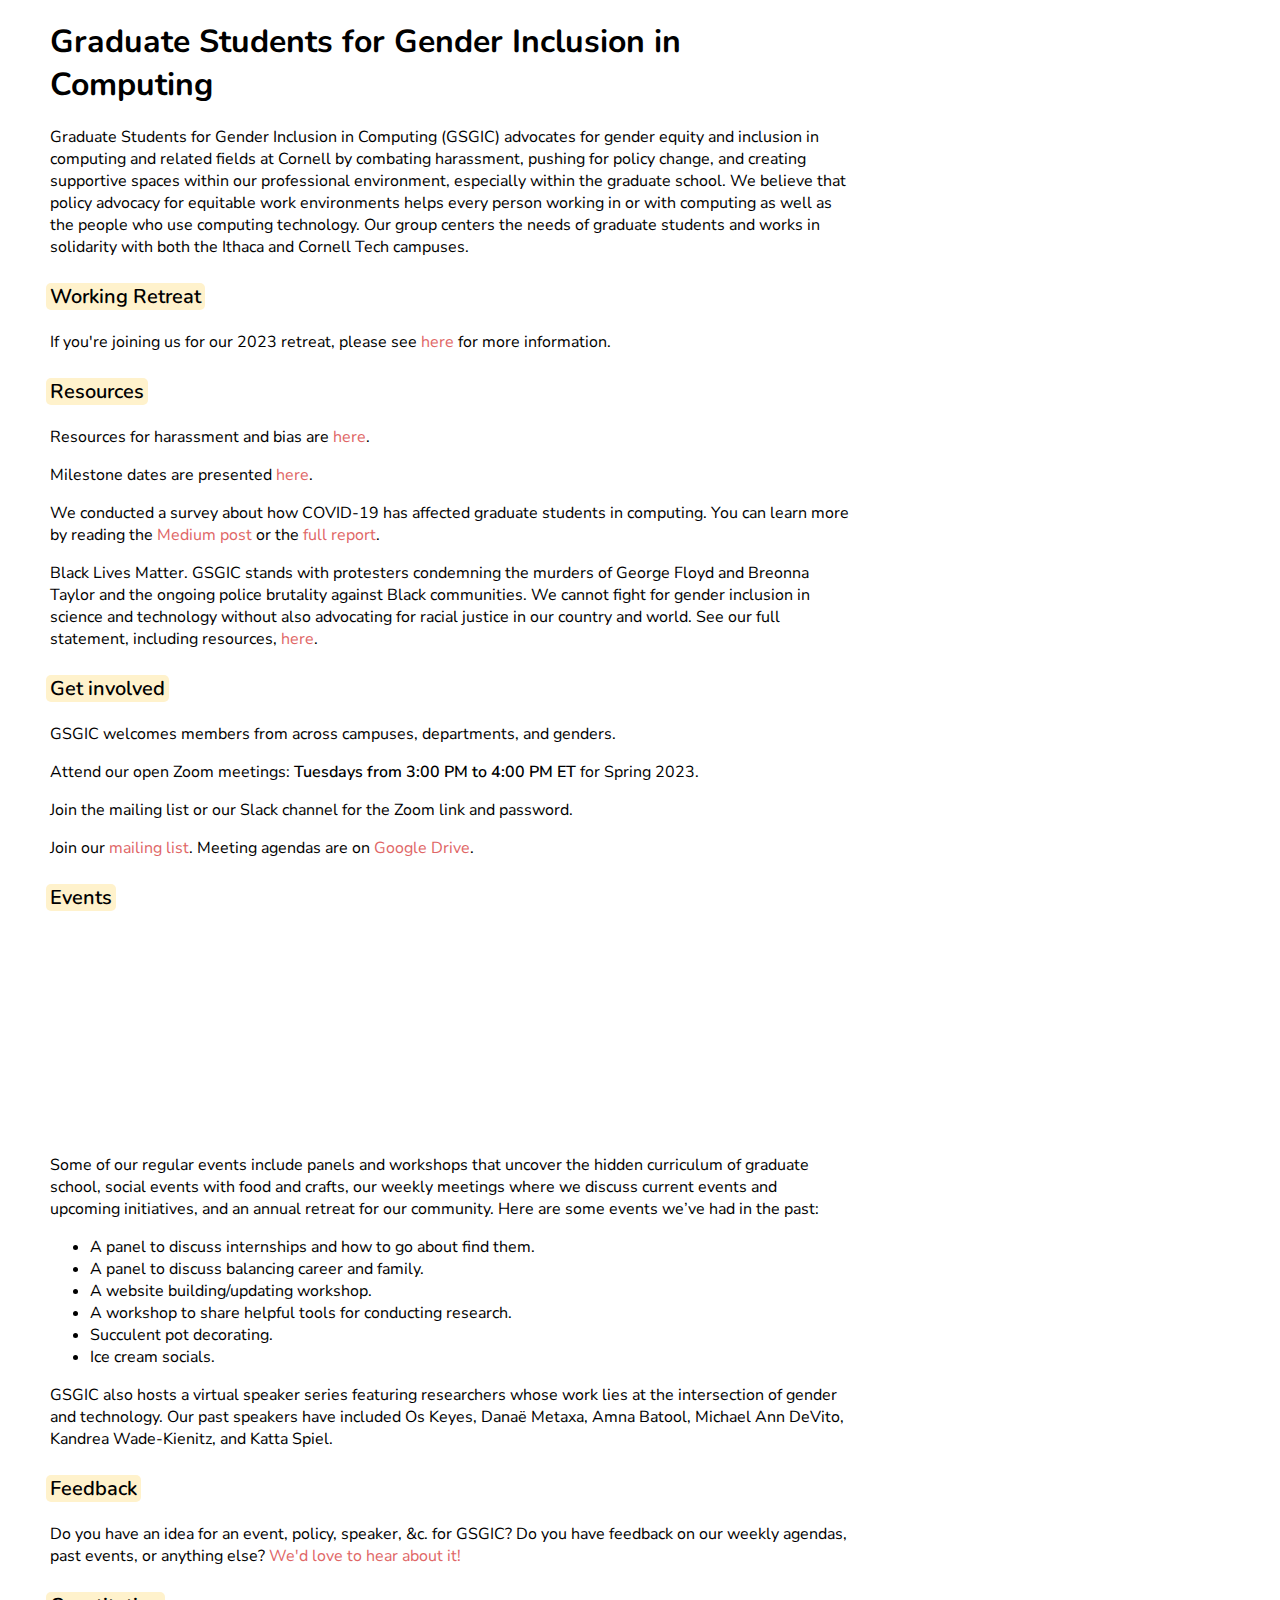
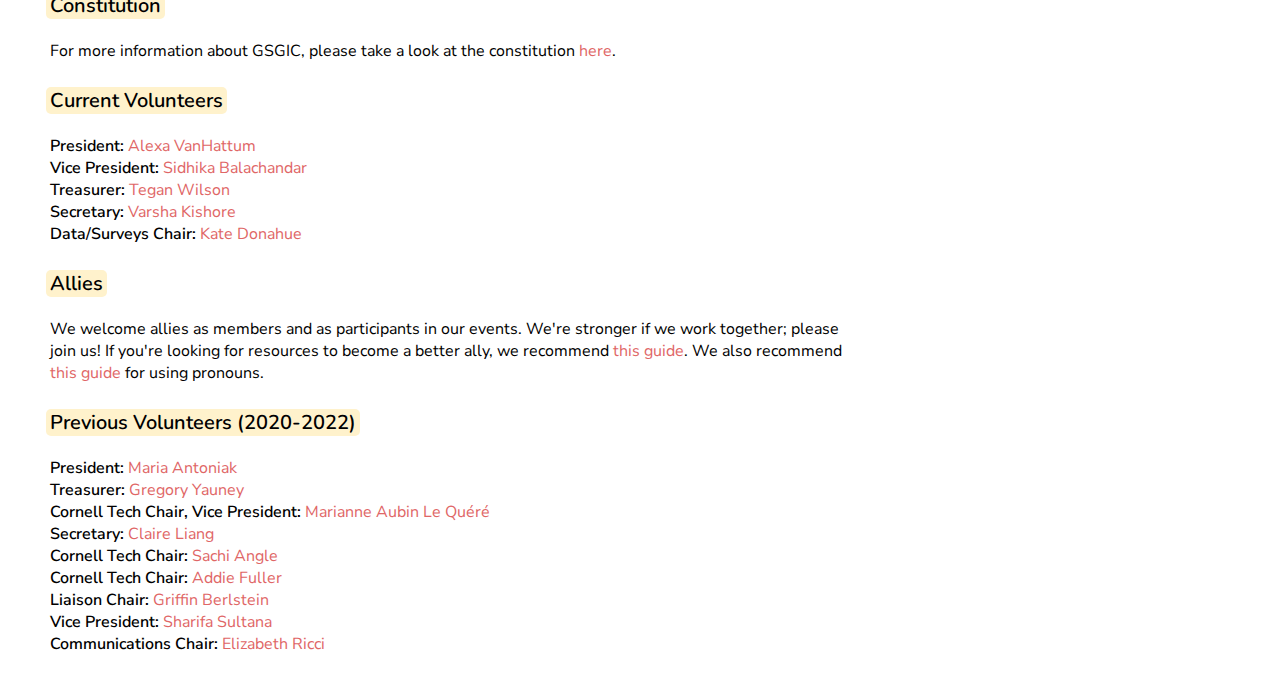
<file: index.html>
<!DOCTYPE html>
<meta name="viewport" content="width=device-width, initial-scale=1"/>
<html>
  <head>
  <title>Graduate Students for Gender Inclusion in Computing</title>
  <meta charset="utf-8"/>
  <link href="https://fonts.googleapis.com/css?family=Nunito:400,600" rel="stylesheet">
  <link href="https://fonts.googleapis.com/css?family=Nunito+Sans:400,600" rel="stylesheet">
  <link rel="stylesheet" type="text/css" href="style.css">
  </head>

  <body>
  <div id="title">Graduate Students for Gender Inclusion in Computing</div>
  <div class="section">Graduate Students for Gender Inclusion in Computing (GSGIC) advocates for gender equity and inclusion in computing and related fields at Cornell by combating harassment, pushing for policy change, and creating supportive spaces within our professional environment, especially within the graduate school. We believe that policy advocacy for equitable work environments helps every person working in or with computing as well as the people who use computing technology. Our group centers the needs of graduate students and works in solidarity with both the Ithaca and Cornell Tech campuses.</div>

  <div class="section">
    <div class="section-title-container">
      <span class="section-title">
      Working Retreat
      </span>
    </div>
    <div>
    <p>If you're joining us for our 2023 retreat, please see <a href='./retreat-2023'>here</a> for more information.</p>
    </div>
  </div>


  <div class="section">
    <div class="section-title-container">
      <span class="section-title">
      Resources
      </span>
    </div>
    <div>
    <p>Resources for harassment and bias are <a href='./resources'>here</a>.</p>
    <p>Milestone dates are presented <a href='./milestones'>here</a>.</p>
    <p>We conducted a survey about how COVID-19 has affected graduate students in computing. You can learn more by reading the <a href='https://medium.com/@cornellgsgic/survey-of-106-computing-grad-students-highlights-covid-19-stresses-possible-solutions-199df527516'>Medium post</a> or the <a href='https://drive.google.com/file/d/1hC5CIdvHRVXJFf4uiikkDbGQHGmpfnsM/view?usp=sharing'>full report</a>.</p>
    <p>Black Lives Matter. GSGIC stands with protesters condemning the murders of George Floyd and Breonna Taylor and the ongoing police brutality against Black communities. We cannot fight for gender inclusion in science and technology without also advocating for racial justice in our country and world. See our full statement, including resources, <a href='https://groups.google.com/forum/?utm_medium=email&utm_source=footer#!msg/gsgic/jvKZdwPEsYc/U4FIbrrkAgAJ'>here</a>.</p>
    </div>
  </div>

  <div class="section">
    <div class="section-title-container">
      <span class="section-title">
      Get involved
      </span>
    </div>
    <div>
      <p></p>GSGIC welcomes members from across campuses, departments, and genders.</p>
      <p>Attend our open Zoom meetings: <span class='meeting-time'>Tuesdays from 3:00 PM to 4:00 PM ET</span> for Spring 2023.</p>
      <p>Join the mailing list or our Slack channel for the Zoom link and password.</p>
      <p>Join our <a href='https://groups.google.com/d/forum/gsgic' target='_blank'>mailing list</a>. Meeting agendas are on <a href='https://drive.google.com/drive/folders/1xnsN5-8OIrOgfCZ3i4lB0avvyuz9DKue' target='_blank'>Google Drive</a>.</p>
    </div>
  </div>

  <div class="section">
    <div class="section-title-container">
      <span class="section-title">
      Events
      </span>
    </div>
    <div>
      <p><iframe src="https://calendar.google.com/calendar/embed?height=200&amp;wkst=1&amp;bgcolor=%23ffffff&amp;ctz=America%2FNew_York&amp;src=NzhhbDZzMTYya21wN2R0bWUzbTdudmE5b2tAZ3JvdXAuY2FsZW5kYXIuZ29vZ2xlLmNvbQ&amp;color=%23E67C73&amp;showTitle=0&amp;showNav=0&amp;showDate=0&amp;showPrint=0&amp;showTabs=0&amp;showCalendars=0&amp;showTz=0&amp;mode=AGENDA" style="border-width:0" width="400" height="200" frameborder="0" scrolling="no"></iframe></p>
      <p>Some of our regular events include panels and workshops that uncover the hidden curriculum of graduate school, social events with food and crafts, our weekly meetings where we discuss current events and upcoming initiatives, and an annual retreat for our community. Here are some events we’ve had in the past:
<ul><li>A panel to discuss internships and how to go about find them.</li><li>A panel to discuss balancing career and family.</li><li>A website building/updating workshop.</li><li>A workshop to share helpful tools for conducting research.</li><li>Succulent pot decorating.</li><li>Ice cream socials.</li>
</ul></p>
      <p>GSGIC also hosts a virtual speaker series featuring researchers whose work lies at the intersection of gender and technology. Our past speakers have included Os Keyes, Danaë Metaxa, Amna Batool, Michael Ann DeVito, Kandrea Wade-Kienitz, and Katta Spiel.</p>
    </div>
  </div>

  <div class="section">
    <div class="section-title-container">
      <span class="section-title">
      Feedback
      </span>
    </div>
    <div>
      <p>Do you have an idea for an event, policy, speaker, &c. for GSGIC?
      Do you have feedback on our weekly agendas, past events, or anything else?
      <a href='https://docs.google.com/forms/d/e/1FAIpQLSea3suJruHglxgFxw-Kq-nqYLnZ7GkiQo8WSqXWGjRB98EO_w/viewform?usp=sf_link' target='_blank'>We'd love to hear about it!</a></p>
    </div>
  </div>
  
  <div class="section">
    <div class="section-title-container">
      <span class="section-title">
      Constitution
      </span>
    </div>
    <div>
      <p> For more information about GSGIC, please take a look at the constitution <a href='https://docs.google.com/document/d/163LQwhF-AqVcM5NQyGSudzZEXBMnUlPpGFGVpwx3KvM/edit?usp=sharing'>here</a>.
      </p>
    </div>
  </div>

  <div class="section">
    <div class="section-title-container">
      <span class="section-title">
      Current Volunteers
      </span>
    </div>
    <div>
      <p>
      <div><span class='elected-position'>President:</span> <a href='https://www.cs.cornell.edu/~avh/' target='_blank'>Alexa&nbsp;VanHattum</a></div>
      <div><span class='elected-position'>Vice President:</span> <a href='https://sidhikabalachandar.github.io/' target='_blank'>Sidhika&nbsp;Balachandar</a></div>
      <div><span class='elected-position'>Treasurer:</span> <a href='http://www.cs.cornell.edu/~teganwilson/' target='_blank'>Tegan&nbsp;Wilson</a></div>
      <div><span class='elected-position'>Secretary:</span> <a href='https://www.cs.cornell.edu/~varshakishore/' target='_blank'>Varsha&nbsp;Kishore</a></div>
      <div><span class='elected-position'>Data/Surveys Chair:</span> <a href='https://www.katedonahue.me' target='_blank'>Kate&nbsp;Donahue</a></div> 
      </p>
    </div>
  </div>

  <div class="section">
    <div class="section-title-container">
      <span class="section-title">
      Allies
      </span>
    </div>
    <div>
      <p>We welcome allies as members and as participants in our events.
      We're stronger if we work together; please join us!
      If you're looking for resources to become a better ally, we recommend <a href='http://www.guidetoallyship.com/'>this guide</a>.
      We also recommend <a href='https://www.the519.org/education-training/training-resources/our-resources/creating-authentic-spaces/gender-specific-and-gender-neutral-pronouns'>this guide</a> for using pronouns.
      </p>
    </div>
  </div>


  <div class="section">
    <div class="section-title-container">
      <span class="section-title">
      Previous Volunteers (2020-2022)
      </span>
    </div>
    <div>
      <p>
      <div><span class='elected-position'>President:</span> <a href='https://maria-antoniak.github.io/' target='_blank'>Maria&nbsp;Antoniak</a></div>
      <div><span class='elected-position'>Treasurer:</span> <a href='https://gyauney.github.io/' target='_blank'>Gregory&nbsp;Yauney</a> </div>
      <div><span class='elected-position'>Cornell Tech Chair, Vice President:</span> <a href='https://mariannealq.com/' target='_blank'>Marianne&nbsp;Aubin&nbsp;Le&nbsp;Qu&eacute;r&eacute;</a></div>
      <div><span class='elected-position'>Secretary:</span> <a href='https://www.cs.cornell.edu/~cliang/' target='_blank'>Claire&nbsp;Liang</a></div>
      <div><span class='elected-position'>Cornell Tech Chair:</span> <a href='https://sach211.github.io/sachiangle/' target='_blank'>Sachi&nbsp;Angle</a></div>
      <div><span class='elected-position'>Cornell Tech Chair:</span> <a href='' target='_blank'>Addie&nbsp;Fuller</a></div> 
      <div><span class='elected-position'>Liaison Chair:</span> <a href='https://griffinberlste.in/' target='_blank'>Griffin&nbsp;Berlstein</a></div>
      <div><span class='elected-position'>Vice President:</span> <a href='https://sites.google.com/site/sharifasultana0706' target='_blank'>Sharifa&nbsp;Sultana</a></div>
      <div><span class='elected-position'>Communications Chair:</span> <a href='https://www.cs.cornell.edu/~ericci/' target='_blank'>Elizabeth&nbsp;Ricci</a></div>     
      </p>
    </div>
  </div>

  </body>
</html>
</file>
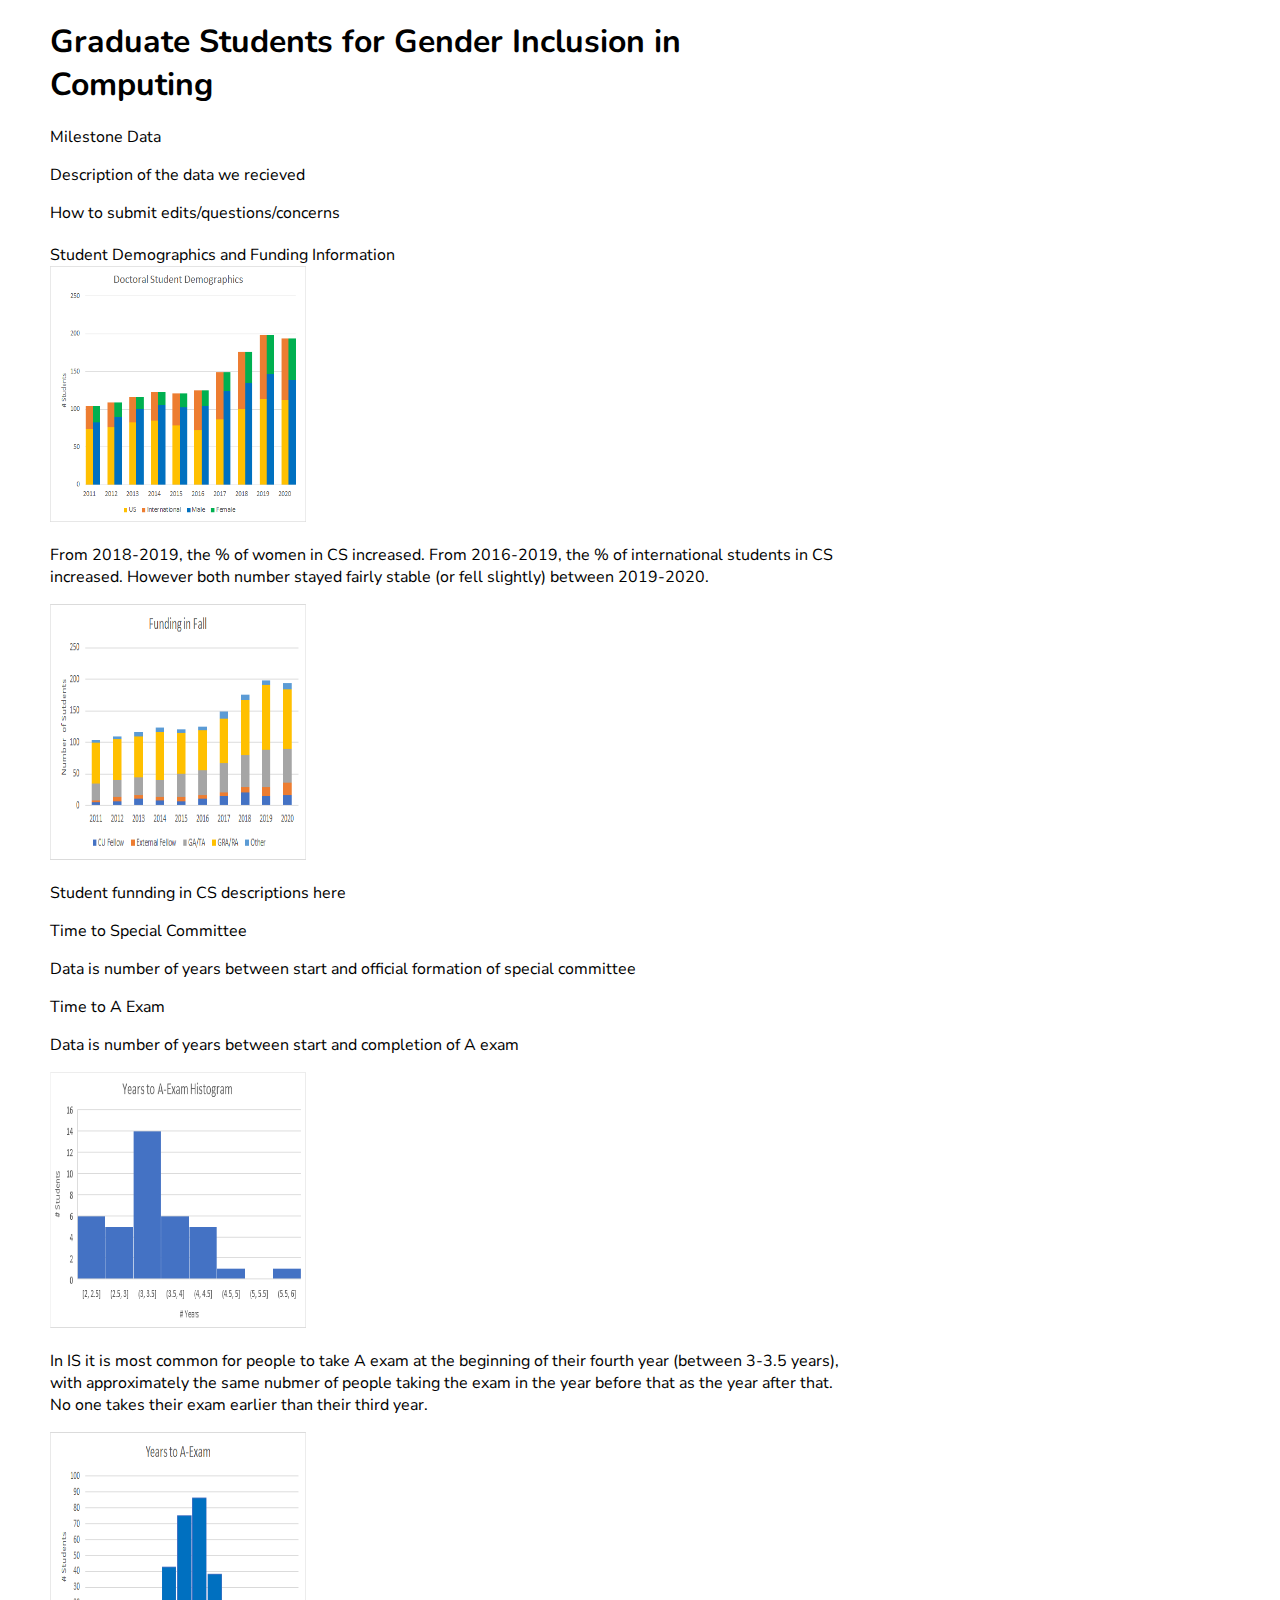
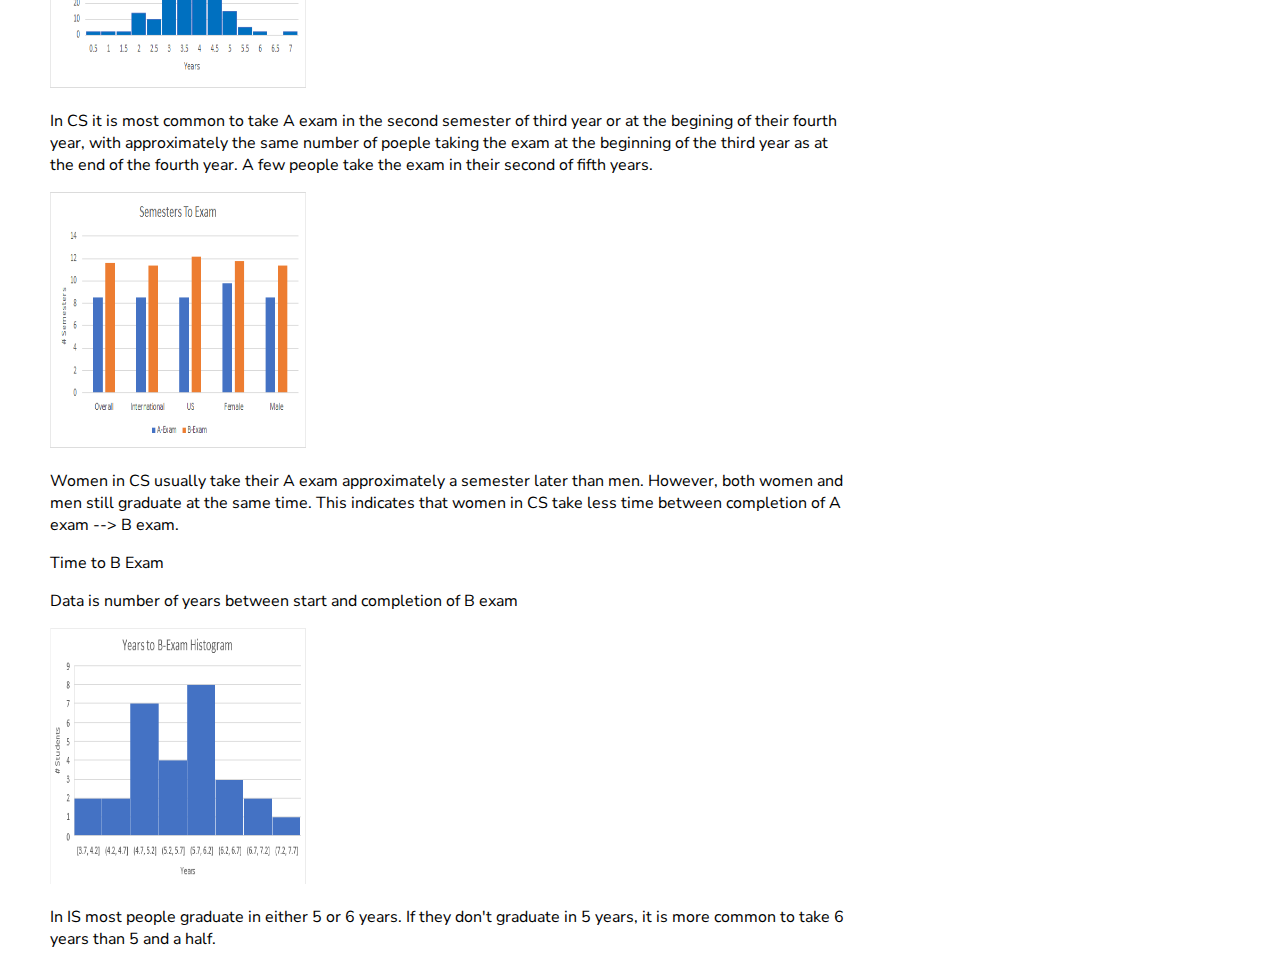
<file: milestones.html>
<!DOCTYPE html>
<meta name="robots" content="noindex"/>
<meta name="viewport" content="width=device-width, initial-scale=1"/>
<html>
  <head>
    <title>Graduate Students for Gender Inclusion in Computing: Resources</title>
    <meta charset="utf-8" />
    <link href="https://fonts.googleapis.com/css?family=Nunito:400,600" rel="stylesheet">
    <link href="https://fonts.googleapis.com/css?family=Nunito+Sans:400,600" rel="stylesheet">
    <link rel="stylesheet" type="text/css" href="style.css">
    <script src="https://code.jquery.com/jquery-3.4.1.slim.min.js" integrity="sha256-pasqAKBDmFT4eHoN2ndd6lN370kFiGUFyTiUHWhU7k8=" crossorigin="anonymous"></script>
  </head>
  <body>
    <div id="title"><a href='.'>Graduate Students for Gender Inclusion in Computing</a></div>
    <div class='section'>Milestone Data
      <p>Description of the data we recieved</p>
      <p>How to submit edits/questions/concerns </p>
    </div>

    <div class='subsection'>Student Demographics and Funding Information</div>

    <img src="/images/cs_demography.png" alt="Time to Exam" style="width:256px;height:256px;">
    <p>From 2018-2019, the % of women in CS increased. From 2016-2019, the % of international students in CS increased.
    However both number stayed fairly stable (or fell slightly) between 2019-2020.</p>

    <img src="/images/cs_funding.png" alt="Time to Exam" style="width:256px;height:256px;">
    <p>Student funnding in CS descriptions here</p>


    <div class='subsection'>Time to Special Committee</div>
    <p>Data is number of years between start and official formation of special committee</p>

    <div class='subsection'>Time to A Exam</div>
    <p>Data is number of years between start and completion of A exam</p>

    <img src="/images/is_a_exam.png" alt="Time to Exam" style="width:256px;height:256px;">
    <p>In IS it is most common for people to take A exam at the beginning of their fourth year (between 3-3.5 years),
    with approximately the same nubmer of people taking the exam in the year before that as the year after that.
    No one takes their exam earlier than their third year.</p>

    <img src="/images/cs_a_exam.png" alt="Time to Exam" style="width:256px;height:256px;">
    <p>In CS it is most common to take A exam in the second semester of third year or at the begining of their fourth year,
    with approximately the same number of poeple taking the exam at the beginning of the third year as at the end of the fourth year.
    A few people take the exam in their second of fifth years.</p>

    <img src="/images/semesters_to_exam_cs.png" alt="Time to Exam" style="width:256px;height:256px;">
    <p>Women in CS usually take their A exam approximately a semester later than men. However, both women and men still graduate at the same time.
    This indicates that women in CS take less time between completion of A exam --> B exam.</p>

    <div class='subsection'>Time to B Exam</div>
    <p>Data is number of years between start and completion of B exam</p>

    <img src="/images/is_b_exam.png" alt="Time to Exam" style="width:256px;height:256px;">
    <p>In IS most people graduate in either 5 or 6 years. If they don't graduate in 5 years, it is more common to take 6 years than 5 and a half.</p>

  </body>
</html>
</file>
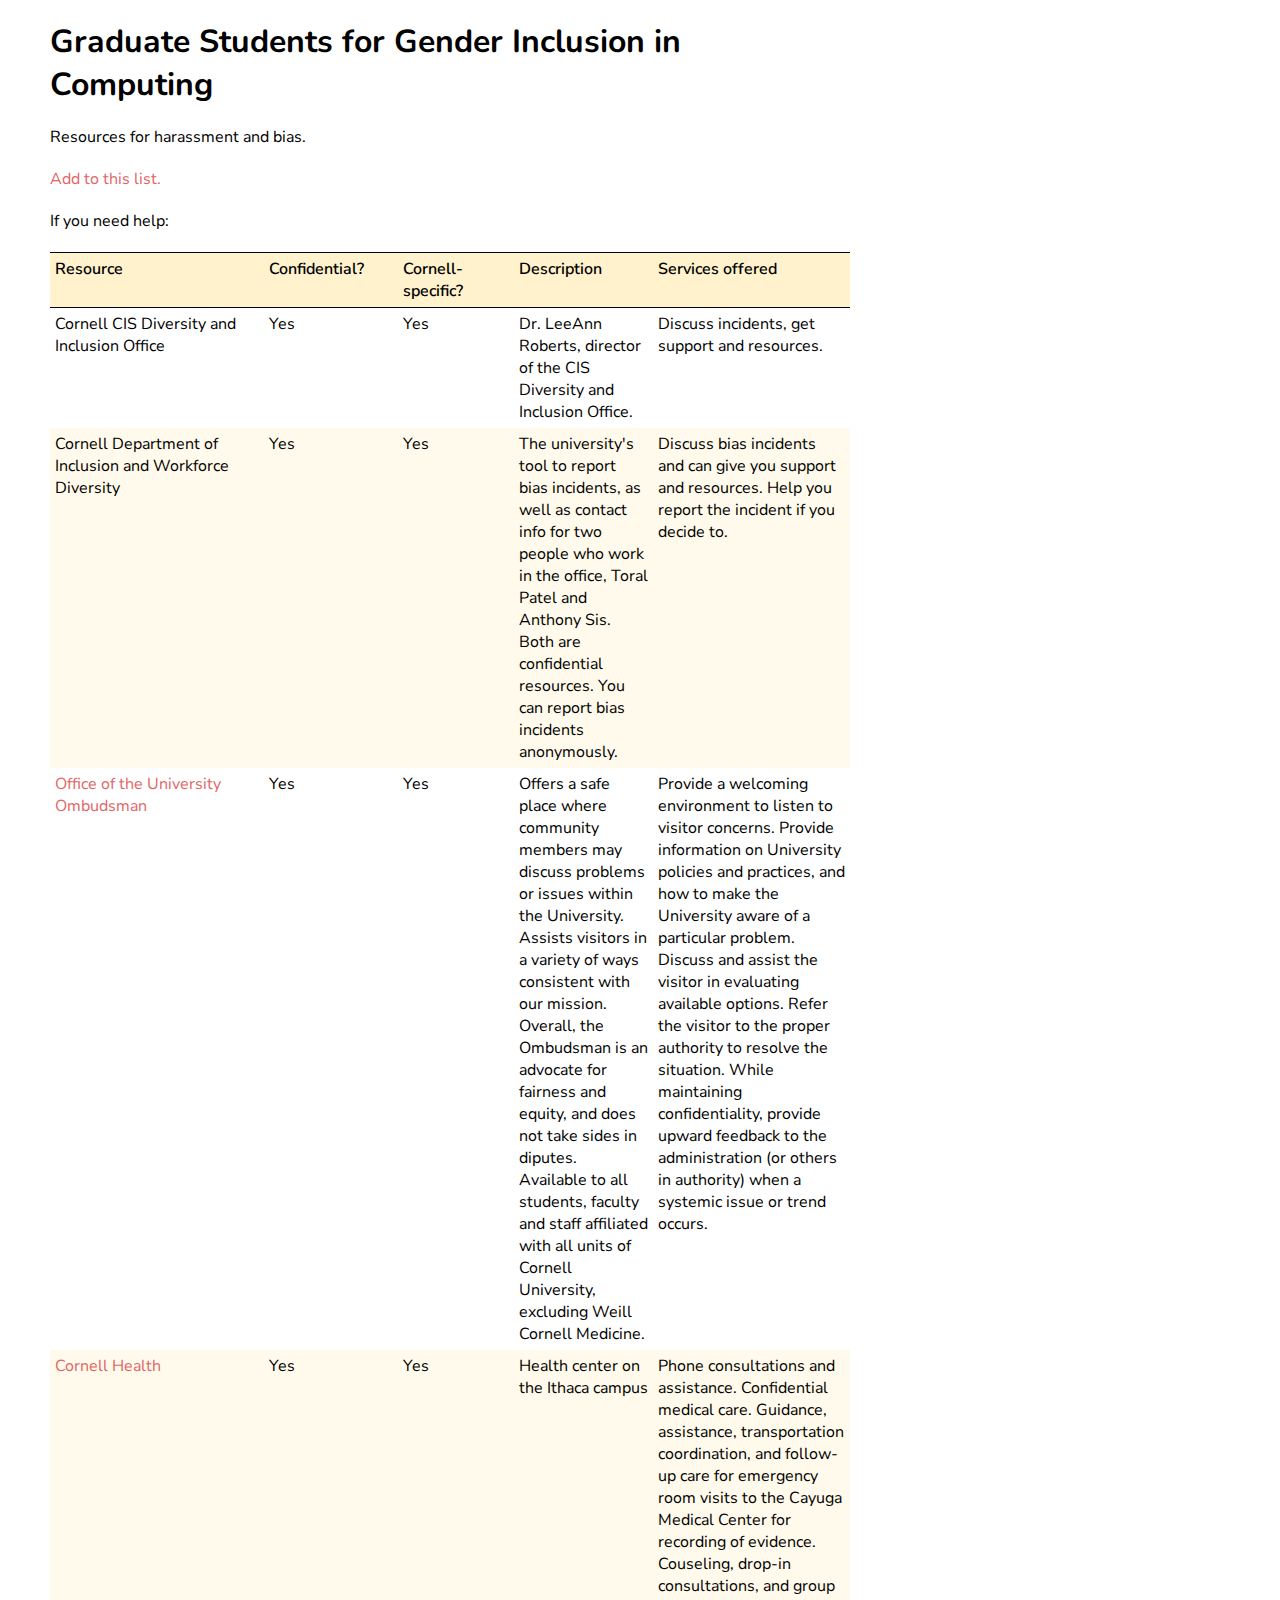
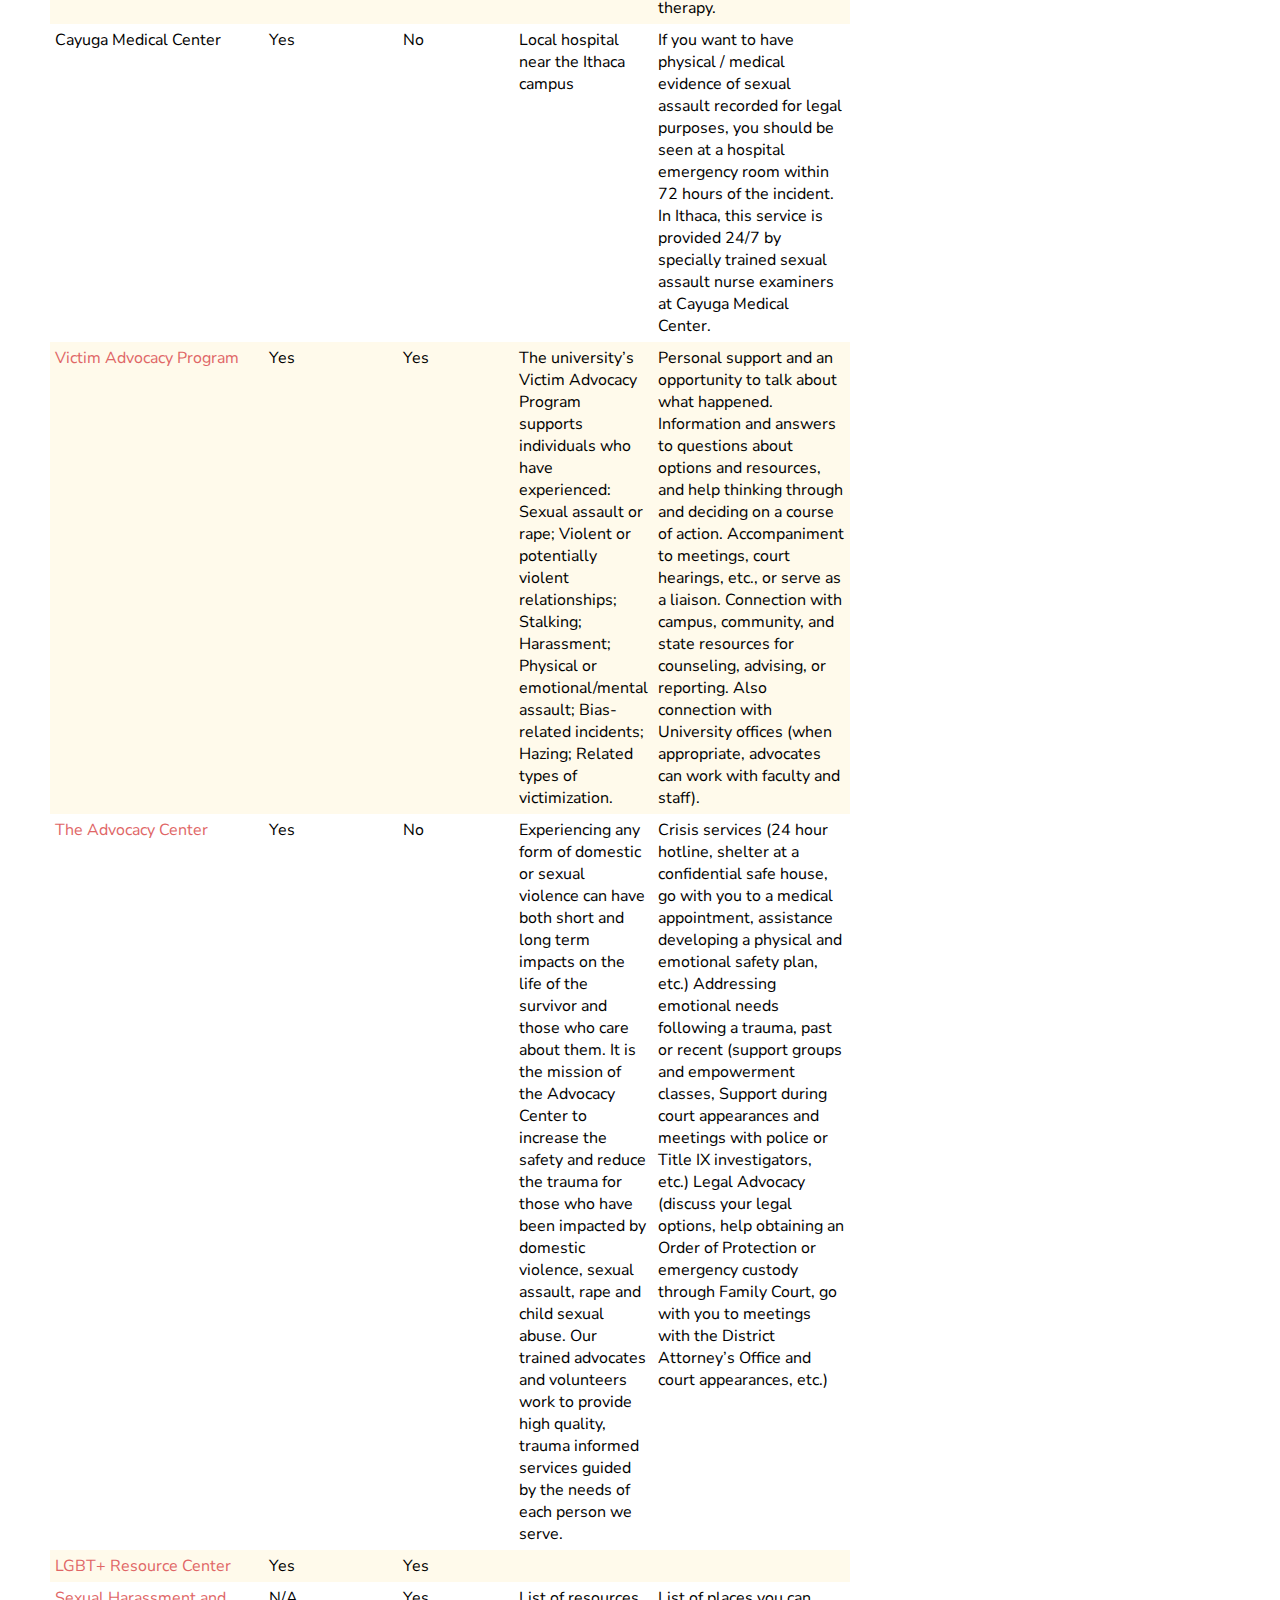
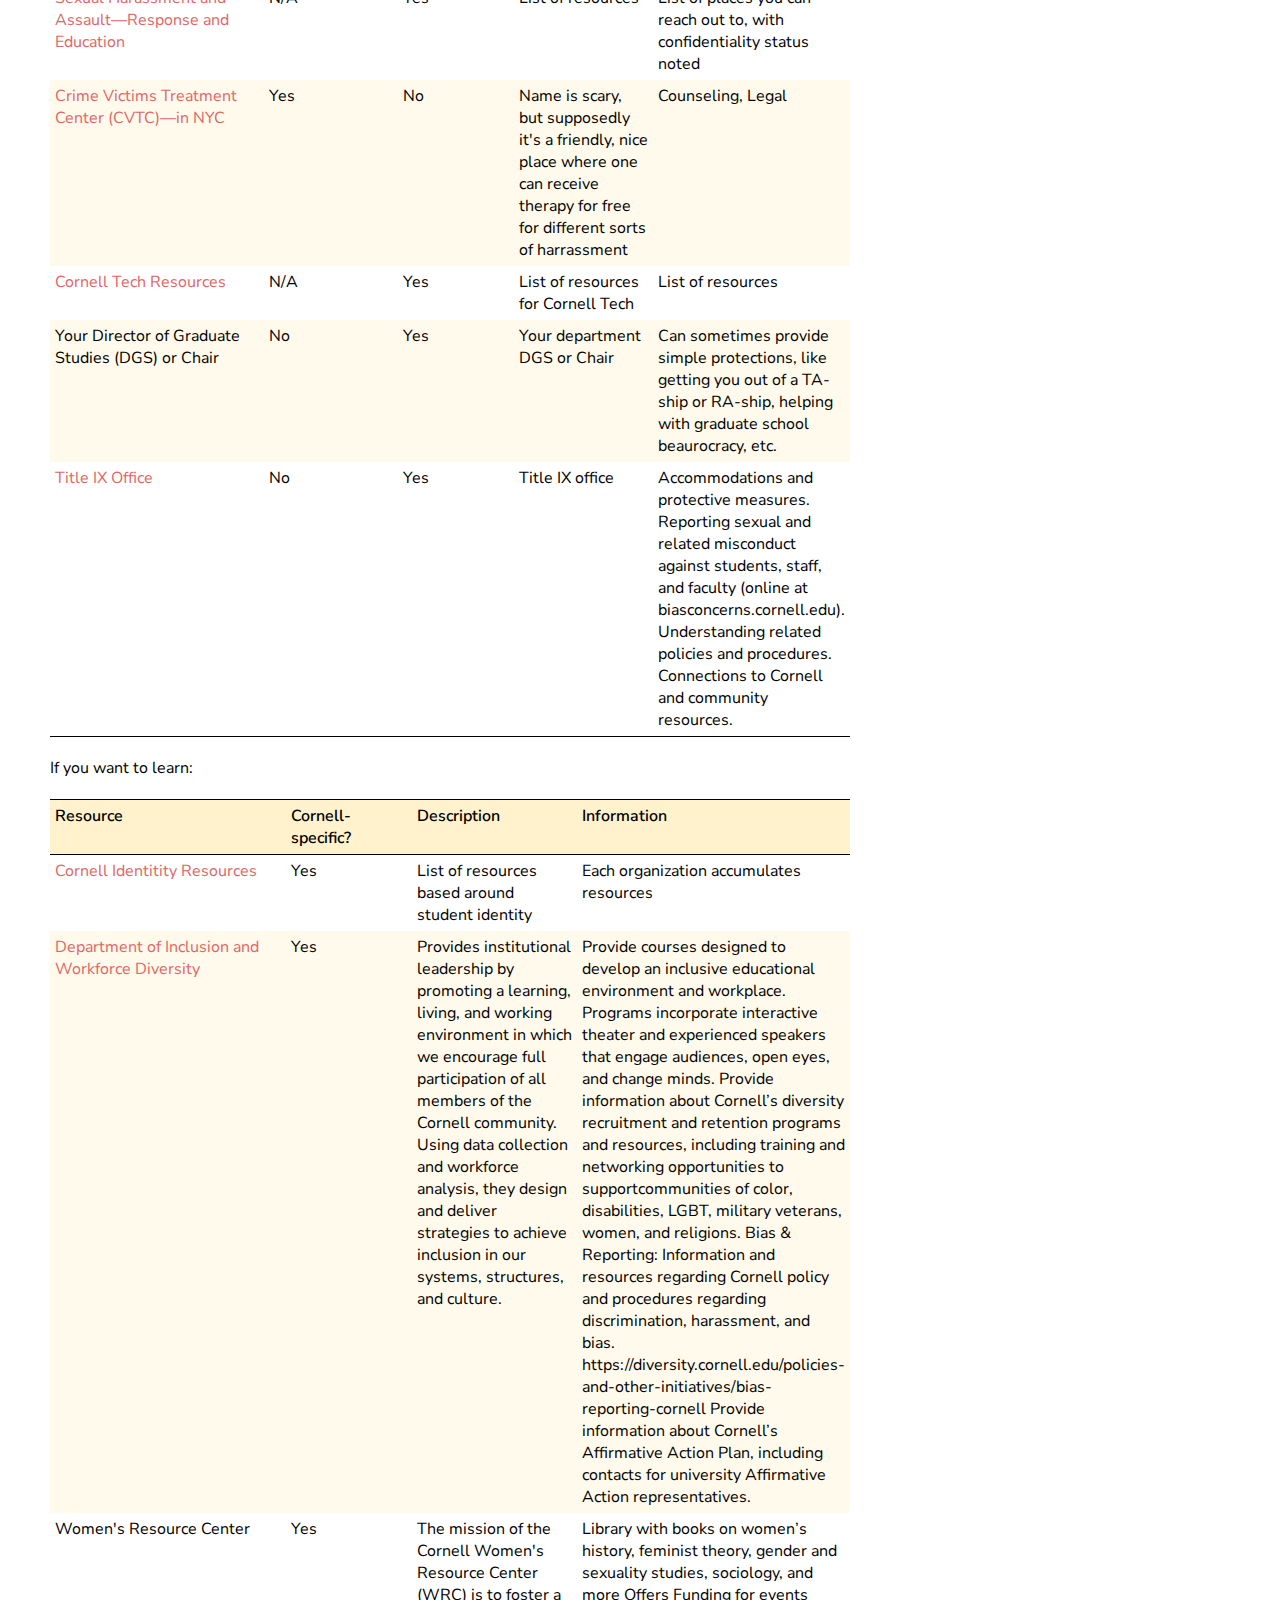
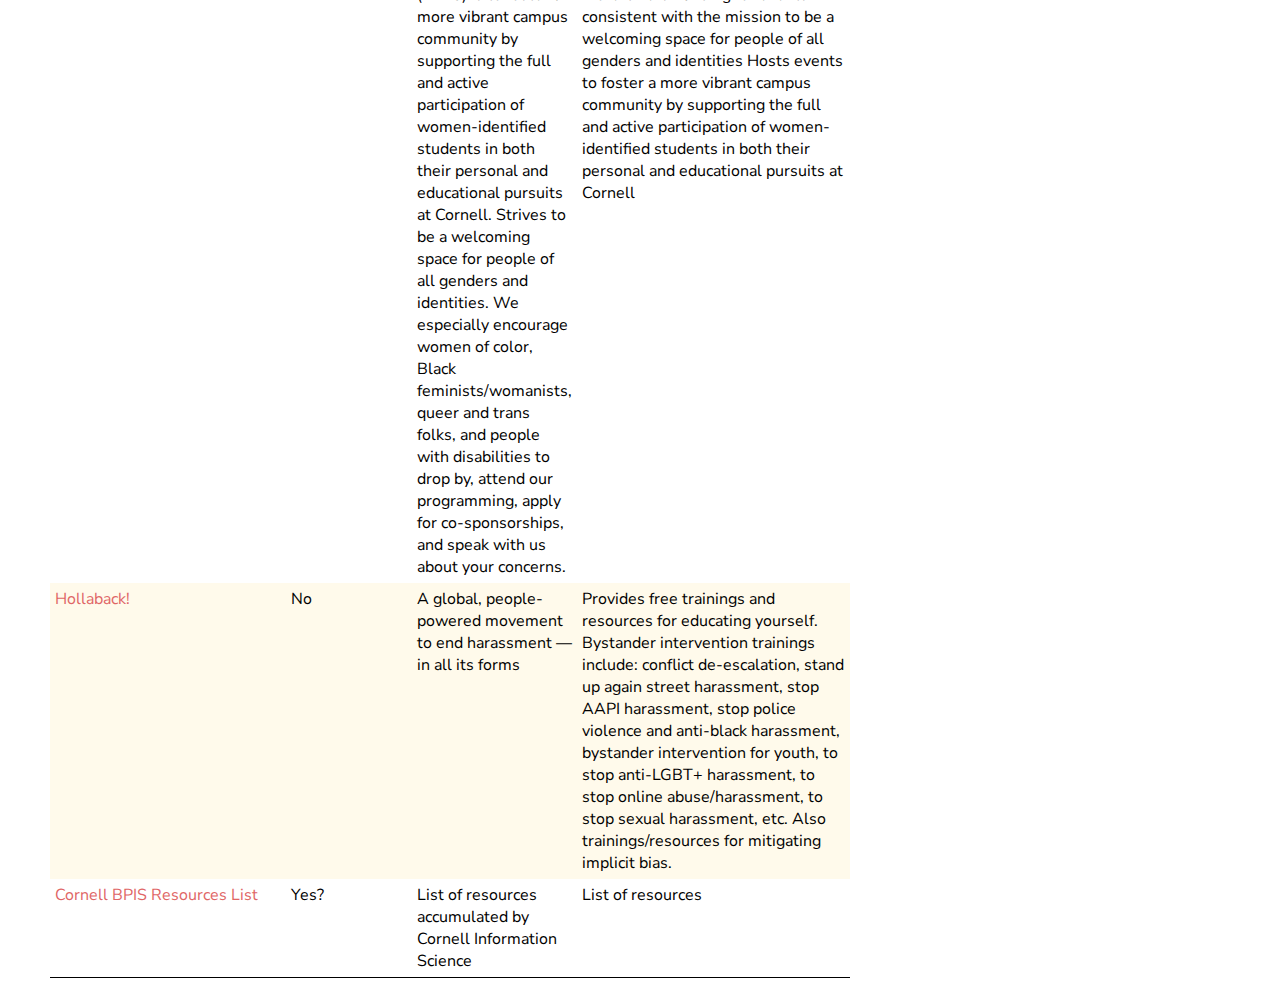
<file: resources.html>
<!DOCTYPE html>
<meta name="robots" content="noindex"/>
<meta name="viewport" content="width=device-width, initial-scale=1"/>
<html>
  <head>
    <title>Graduate Students for Gender Inclusion in Computing: Resources</title>
    <meta charset="utf-8" />
    <link href="https://fonts.googleapis.com/css?family=Nunito:400,600" rel="stylesheet">
    <link href="https://fonts.googleapis.com/css?family=Nunito+Sans:400,600" rel="stylesheet">
    <link rel="stylesheet" type="text/css" href="style.css">
    <script src="https://code.jquery.com/jquery-3.4.1.slim.min.js" integrity="sha256-pasqAKBDmFT4eHoN2ndd6lN370kFiGUFyTiUHWhU7k8=" crossorigin="anonymous"></script>
  </head>
  <body>
    <div id="title"><a href='.'>Graduate Students for Gender Inclusion in Computing</a></div>
    <div class='section'>Resources for harassment and bias.</div>
    <div class='section'><a href='https://docs.google.com/spreadsheets/d/1U2xEdUC7b3OilxAB96YlY6LzKgr8lhM5XCI9Ksd-Hgk'>Add to this list.</a></div>
    <div class='section'>If you need help:</div>
    <table id='helptable'>
      <thead><tr>
        <td class='semi-bold first-col'>Resource</td>
        <td class='semi-bold second-col'>Confidential?</td>
        <td class='semi-bold second-col'>Cornell-specific?</td>
        <td class='semi-bold'>Description</td>
        <td class='semi-bold'>Services offered</td>
      </tr>
    </thead>
    <tr><td>Cornell CIS Diversity and Inclusion Office</td><td>Yes</td><td>Yes</td><td>Dr. LeeAnn Roberts, director of the CIS Diversity and Inclusion Office.</td><td>Discuss incidents, get support and resources.</td></tr>
    <tr><td>Cornell Department of Inclusion and Workforce Diversity</td><td>Yes</td><td>Yes</td><td>The university's tool to report bias incidents, as well as contact info for two people who work in the office, Toral Patel and Anthony Sis. Both are confidential resources. You can report bias incidents anonymously.</td><td>Discuss bias incidents and can give you support and resources. Help you report the incident if you decide to.</td></tr>
    <tr><td><a href='https://www.ombudsman.cornell.edu/'>Office of the University Ombudsman</a></td><td>Yes</td><td>Yes</td><td>Offers a safe place where community members may discuss problems or issues within the University. Assists visitors in a variety of ways consistent with our mission. Overall, the Ombudsman is an advocate for fairness and equity, and does not take sides in diputes. Available to all students, faculty and staff affiliated with all units of Cornell University, excluding Weill Cornell Medicine.</td><td>Provide a welcoming environment to listen to visitor concerns. Provide information on University policies and practices, and how to make the University aware of a particular problem. Discuss and assist the visitor in evaluating available options. Refer the visitor to the proper authority to resolve the situation. While maintaining confidentiality, provide upward feedback to the administration (or others in authority) when a systemic issue or trend occurs.</td></tr>
    <tr><td><a href='https://health.cornell.edu/resources/health-topics/assault-harassment'>Cornell Health</a></td><td>Yes</td><td>Yes</td><td>Health center on the Ithaca campus</td><td>Phone consultations and assistance. Confidential medical care. Guidance, assistance, transportation coordination, and follow-up care for emergency room visits to the Cayuga Medical Center for recording of evidence. Couseling, drop-in consultations, and group therapy.</td></tr>
    <tr><td>Cayuga Medical Center</td><td>Yes</td><td>No</td><td>Local hospital near the Ithaca campus</td><td>If you want to have physical / medical evidence of sexual assault recorded for legal purposes, you should be seen at a hospital emergency room within 72 hours of the incident. In Ithaca, this service is provided 24/7 by specially trained sexual assault nurse examiners at Cayuga Medical Center.</td></tr>
    <tr><td><a href='https://health.cornell.edu/services/victim-advocacy'>Victim Advocacy Program</a></td><td>Yes</td><td>Yes</td><td>The university’s Victim Advocacy Program supports individuals who have experienced: Sexual assault or rape; Violent or potentially violent relationships; Stalking; Harassment; Physical or emotional/mental assault; Bias-related incidents; Hazing; Related types of victimization.</td><td>Personal support and an opportunity to talk about what happened. Information and answers to questions about options and resources, and help thinking through and deciding on a course of action. Accompaniment to meetings, court hearings, etc., or serve as a liaison. Connection with campus, community, and state resources for counseling, advising, or reporting. Also connection with University offices (when appropriate, advocates can work with faculty and staff).</td></tr>
    <tr><td><a href='http://www.actompkins.org/'>The Advocacy Center</a></td><td>Yes</td><td>No</td><td>Experiencing any form of domestic or sexual violence can have both short and long term impacts on the life of the survivor and those who care about them. It is the mission of the Advocacy Center to increase the safety and reduce the trauma for those who have been impacted by domestic violence, sexual assault, rape and child sexual abuse. Our trained advocates and volunteers work to provide high quality, trauma informed services guided by the needs of each person we serve.</td><td>Crisis services (24 hour hotline, shelter at a confidential safe house, go with you to a medical appointment, assistance developing a physical and emotional safety plan, etc.) Addressing emotional needs following a trauma, past or recent (support groups and empowerment classes, Support during court appearances and meetings with police or Title IX investigators, etc.) Legal Advocacy (discuss your legal options, help obtaining an Order of Protection or emergency custody through Family Court, go with you to meetings with the District Attorney’s Office and court appearances, etc.)</td></tr>
    <tr><td><a href='https://scl.cornell.edu/LGBTRC'>LGBT+ Resource Center</a></td><td>Yes</td><td>Yes</td><td></td><td></td></tr>
    <tr><td><a href='https://www.share.cornell.edu/getcare/help-anytime/'>Sexual Harassment and Assault&mdash;Response and Education</a></td><td>N/A</td><td>Yes</td><td>List of resources</td><td>List of places you can reach out to, with confidentiality status noted</td></tr>
    <tr><td><a href='https://www.cvtcnyc.org/'>Crime Victims Treatment Center (CVTC)&mdash;in NYC</a></td><td>Yes</td><td>No</td><td>Name is scary, but supposedly it's a friendly, nice place where one can receive therapy for free for different sorts of harrassment</td><td>Counseling, Legal</td></tr>
    <tr><td><a href='http://studentservices.tech.cornell.edu/health-wellness/emergencies/'>Cornell Tech Resources</a></td><td>N/A</td><td>Yes</td><td>List of resources for Cornell Tech</td><td>List of resources</td></tr>
    <tr><td>Your Director of Graduate Studies (DGS) or Chair</td><td>No</td><td>Yes</td><td>Your department DGS or Chair</td><td>Can sometimes provide simple protections, like getting you out of a TA-ship or RA-ship, helping with graduate school beaurocracy, etc.</td></tr>
    <tr><td><a href='https://titleix.cornell.edu/'>Title IX Office</a></td><td>No</td><td>Yes</td><td>Title IX office</td><td>Accommodations and protective measures. Reporting sexual and related misconduct against students, staff, and faculty (online at biasconcerns.cornell.edu). Understanding related policies and procedures. Connections to Cornell and community resources.</td></tr>
    </table>
    <div class='section'>If you want to learn:</div>
    <table id='learntable'>
      <thead><tr>
        <td class='semi-bold first-col'>Resource</td>
        <td class='semi-bold second-col'>Cornell-specific?</td>
        <td class='semi-bold'>Description</td>
        <td class='semi-bold'>Information</td>
      </tr></thead>
      <tr><td><a href='https://scl.cornell.edu/identity-resources'>Cornell Identitity Resources</a></td><td>Yes</td><td>List of resources based around student identity</td><td>Each organization accumulates resources</td></tr>
      <tr><td><a href='https://diversity.cornell.edu/department-inclusion-and-workforce-diversity'>Department of Inclusion and Workforce Diversity</a></td><td>Yes</td><td>Provides institutional leadership by promoting a learning, living, and working environment in which we encourage full participation of all members of the Cornell community. Using data collection and workforce analysis, they design and deliver strategies to achieve inclusion in our systems, structures, and culture.</td><td>Provide courses designed to develop an inclusive educational environment and workplace. Programs incorporate interactive theater and experienced speakers that engage audiences, open eyes, and change minds. Provide information about Cornell’s diversity recruitment and retention programs and resources, including training and networking opportunities to supportcommunities of color, disabilities, LGBT, military veterans, women, and religions. Bias & Reporting: Information and resources regarding Cornell policy and procedures regarding discrimination, harassment, and bias. https://diversity.cornell.edu/policies-and-other-initiatives/bias-reporting-cornell Provide information about Cornell’s Affirmative Action Plan, including contacts for university Affirmative Action representatives.</td></tr>
      <tr><td>Women's Resource Center</td><td>Yes</td><td>The mission of the Cornell Women's Resource Center (WRC) is to foster a more vibrant campus community by supporting the full and active participation of women-identified students in both their personal and educational pursuits at Cornell. Strives to be a welcoming space for people of all genders and identities. We especially encourage women of color, Black feminists/womanists, queer and trans folks, and people with disabilities to drop by, attend our programming, apply for co-sponsorships, and speak with us about your concerns.</td><td>Library with books on women’s history, feminist theory, gender and sexuality studies, sociology, and more Offers Funding for events consistent with the mission to be a welcoming space for people of all genders and identities Hosts events to foster a more vibrant campus community by supporting the full and active participation of women-identified students in both their personal and educational pursuits at Cornell</td></tr>
      <tr><td><a href='https://www.ihollaback.org/'>Hollaback!</a></td><td>No</td><td>A global, people-powered movement to end harassment — in all its forms</td><td>Provides free trainings and resources for educating yourself. Bystander intervention trainings include: conflict de-escalation, stand up again street harassment, stop AAPI harassment, stop police violence and anti-black harassment, bystander intervention for youth, to stop anti-LGBT+ harassment, to stop online abuse/harassment, to stop sexual harassment, etc. Also trainings/resources for mitigating implicit bias.</td></tr>
      <tr><td><a href='https://sites.coecis.cornell.edu/infoscidiversity/'>Cornell BPIS Resources List</a></td><td>Yes?</td><td>List of resources accumulated by Cornell Information Science</td><td>List of resources</td></tr>
    </table>

  </body>
</html>
</file>
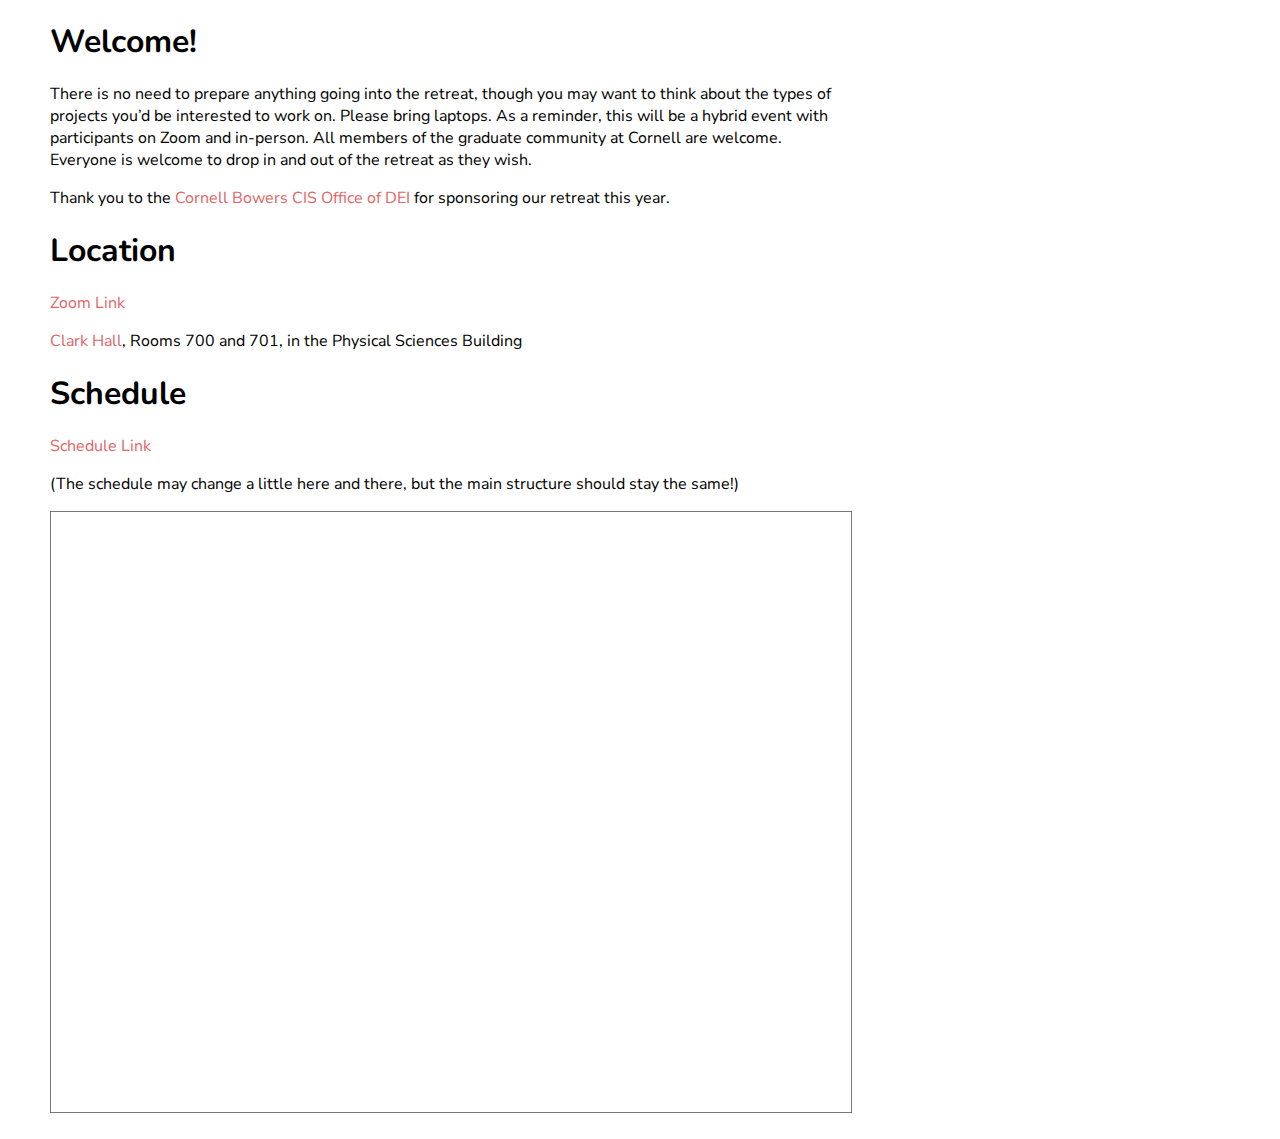
<file: retreat-2022.html>
<!DOCTYPE html>
<meta name="viewport" content="width=device-width, initial-scale=1"/>
<html>
  <head>
  <title>Working Retreat for Gender Inclusion (2022)</title>
  <meta charset="utf-8"/>
  <link href="https://fonts.googleapis.com/css?family=Nunito:400,600" rel="stylesheet">
  <link href="https://fonts.googleapis.com/css?family=Nunito+Sans:400,600" rel="stylesheet">
  <link rel="stylesheet" type="text/css" href="style.css">
  </head>

  <body>
  <div id="title">Welcome!</div>
  <div class="section">
    <p>There is no need to prepare anything going into the retreat, though you may want to think about the types of projects you’d be interested to work on. Please bring laptops.  As a reminder, this will be a hybrid event with participants on Zoom and in-person. All members of the graduate community at Cornell are welcome. Everyone is welcome to drop in and out of the retreat as they wish.</p>
    <p>Thank you to the <a href="https://diversity.cis.cornell.edu/">Cornell Bowers CIS Office of DEI</a> for sponsoring our retreat this year.</p>
  </div>

  <div id="title">Location</div>
  <div class="section">
    <p><a href="https://cornell.zoom.us/j/93433059098?pwd=NE5reXV6K0xmV2wybVNJOExoSTRLUT09">Zoom Link</a></p>
    <p><a href="https://goo.gl/maps/R82zMNb9jEnfWsSX8">Clark Hall</a>, Rooms 700 and 701, in the Physical Sciences Building</p>
  </div>

  <div id="title">Schedule</div>
  <div class="section">
    <p><a href="https://docs.google.com/spreadsheets/d/1XRGDBHWl4YJsankzV6Tnm2LncqQGXqBKJnoTKpX17Y4/edit?usp=sharing">Schedule Link</a></p>
    <p>(The schedule may change a little here and there, but the main structure should stay the same!)</p>
    <iframe src="https://calendar.google.com/calendar/embed?height=600&wkst=2&bgcolor=%23ffffff&ctz=America%2FNew_York&mode=WEEK&showNav=0&showPrint=0&showTabs=1&showCalendars=0&showDate=0&src=NW5nbnFqOGk1dTY0MHU5b3A2aDA5ZzF1dThAZ3JvdXAuY2FsZW5kYXIuZ29vZ2xlLmNvbQ&color=%238E24AA" style="border:solid 1px #777" width="800" height="600" frameborder="0" scrolling="no"></iframe>
    </div>

  </body>
</html>
</file>
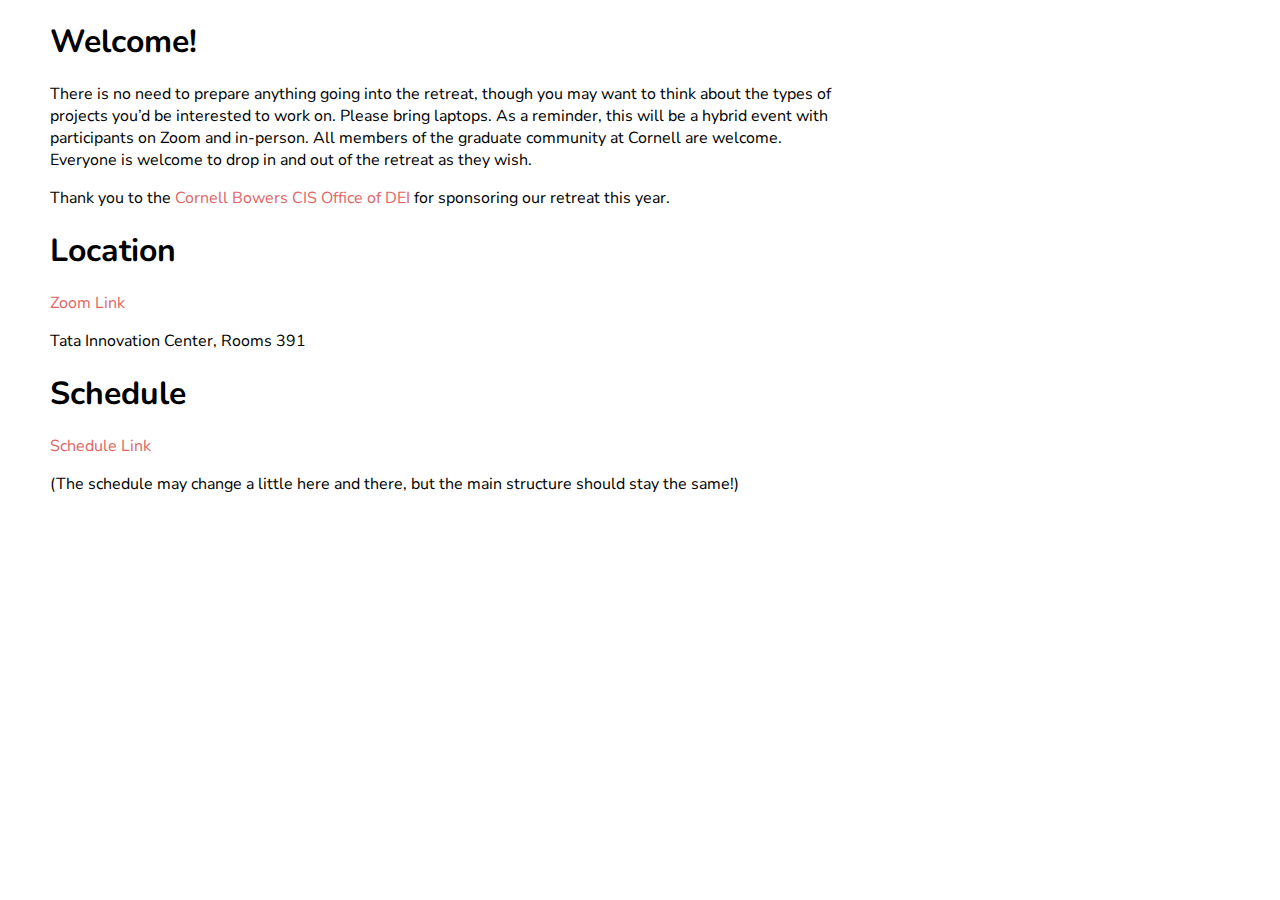
<file: retreat-2023.html>
<!DOCTYPE html>
<meta name="viewport" content="width=device-width, initial-scale=1"/>
<html>
  <head>
  <title>Working Retreat for Gender Inclusion (2023)</title>
  <meta charset="utf-8"/>
  <link href="https://fonts.googleapis.com/css?family=Nunito:400,600" rel="stylesheet">
  <link href="https://fonts.googleapis.com/css?family=Nunito+Sans:400,600" rel="stylesheet">
  <link rel="stylesheet" type="text/css" href="style.css">
  </head>

  <body>
  <div id="title">Welcome!</div>
  <div class="section">
    <p>There is no need to prepare anything going into the retreat, though you may want to think about the types of projects you’d be interested to work on. Please bring laptops.  As a reminder, this will be a hybrid event with participants on Zoom and in-person. All members of the graduate community at Cornell are welcome. Everyone is welcome to drop in and out of the retreat as they wish.</p>
    <p>Thank you to the <a href="https://diversity.cis.cornell.edu/">Cornell Bowers CIS Office of DEI</a> for sponsoring our retreat this year.</p>
  </div>

  <div id="title">Location</div>
  <div class="section">
    <p><a href="https://cornell.zoom.us/my/alexavh?pwd=Ukd2cVBwNDlOUkhMUlpWV3ZMM2xOZz09">Zoom Link</a></p>
    <p>Tata Innovation Center, Rooms 391</p>
  </div>

  <div id="title">Schedule</div>
  <div class="section">
    <p><a href="https://docs.google.com/spreadsheets/d/1oPP5fX-LyiNs1yNXl3k9EcQSTitTryqqcRzDGMfCTLo/edit#gid=0">Schedule Link</a></p>
    <p>(The schedule may change a little here and there, but the main structure should stay the same!)</p>
    </div>

  </body>
</html>
</file>
<file: style.css>
html {
	font-size:16px;
}

body {
	font-family: 'Nunito Sans';
	max-width: 800px;
	margin: 20px 50px;
}

#title {
	font-size: 200%;
	font-family: 'Nunito';
	font-weight: 700;
}

.section {
	margin-top: 20px;
	margin-bottom: 20px;
}

.section-title {
	font-size: 125%;
	background-color: #fff2cc;
	padding: 0px 4px;
	border-radius: 5px;
	margin: 10px -4px;
	font-family: 'Nunito';
	font-weight: 600;
}

.section-title-container {
	padding: 5px 0px;
}

.elected-position {
	font-weight: 600;
}

.meeting-time {
	font-weight: 600;
}

a:link {
  color: #e06666;
  text-decoration: none;
}

a:visited {
  color: #e06666;
  text-decoration: none;
}

a:hover {
  color: #ea9999;
  text-decoration: none;
}

a:active {
  color: #ea9999;
  text-decoration: none;
}

table {
	/*table-layout: fixed;*/
	border-collapse: collapse;
	border-bottom: 1px solid #000;
}

thead {
	border-top: 1px solid #000;
	border-bottom: 1px solid #000;
	background-color: #fff2cc;
}

tr:nth-child(2n+2) {
	background-color: #fffaeb;
}

td {
	vertical-align:top;
	padding: 5px;
}

.first-col {
	width: 40%;
}

.second-col {
	width: 20%;
}

.semi-bold {
	font-weight: 600;
}

#title a{
	color:#000000;
	text-decoration:none;
}

@media only screen
and (max-device-width : 600px) {html{font-size: 18px;} #title {font-size: 150%;} table{font-size:80%;}}
</file>
